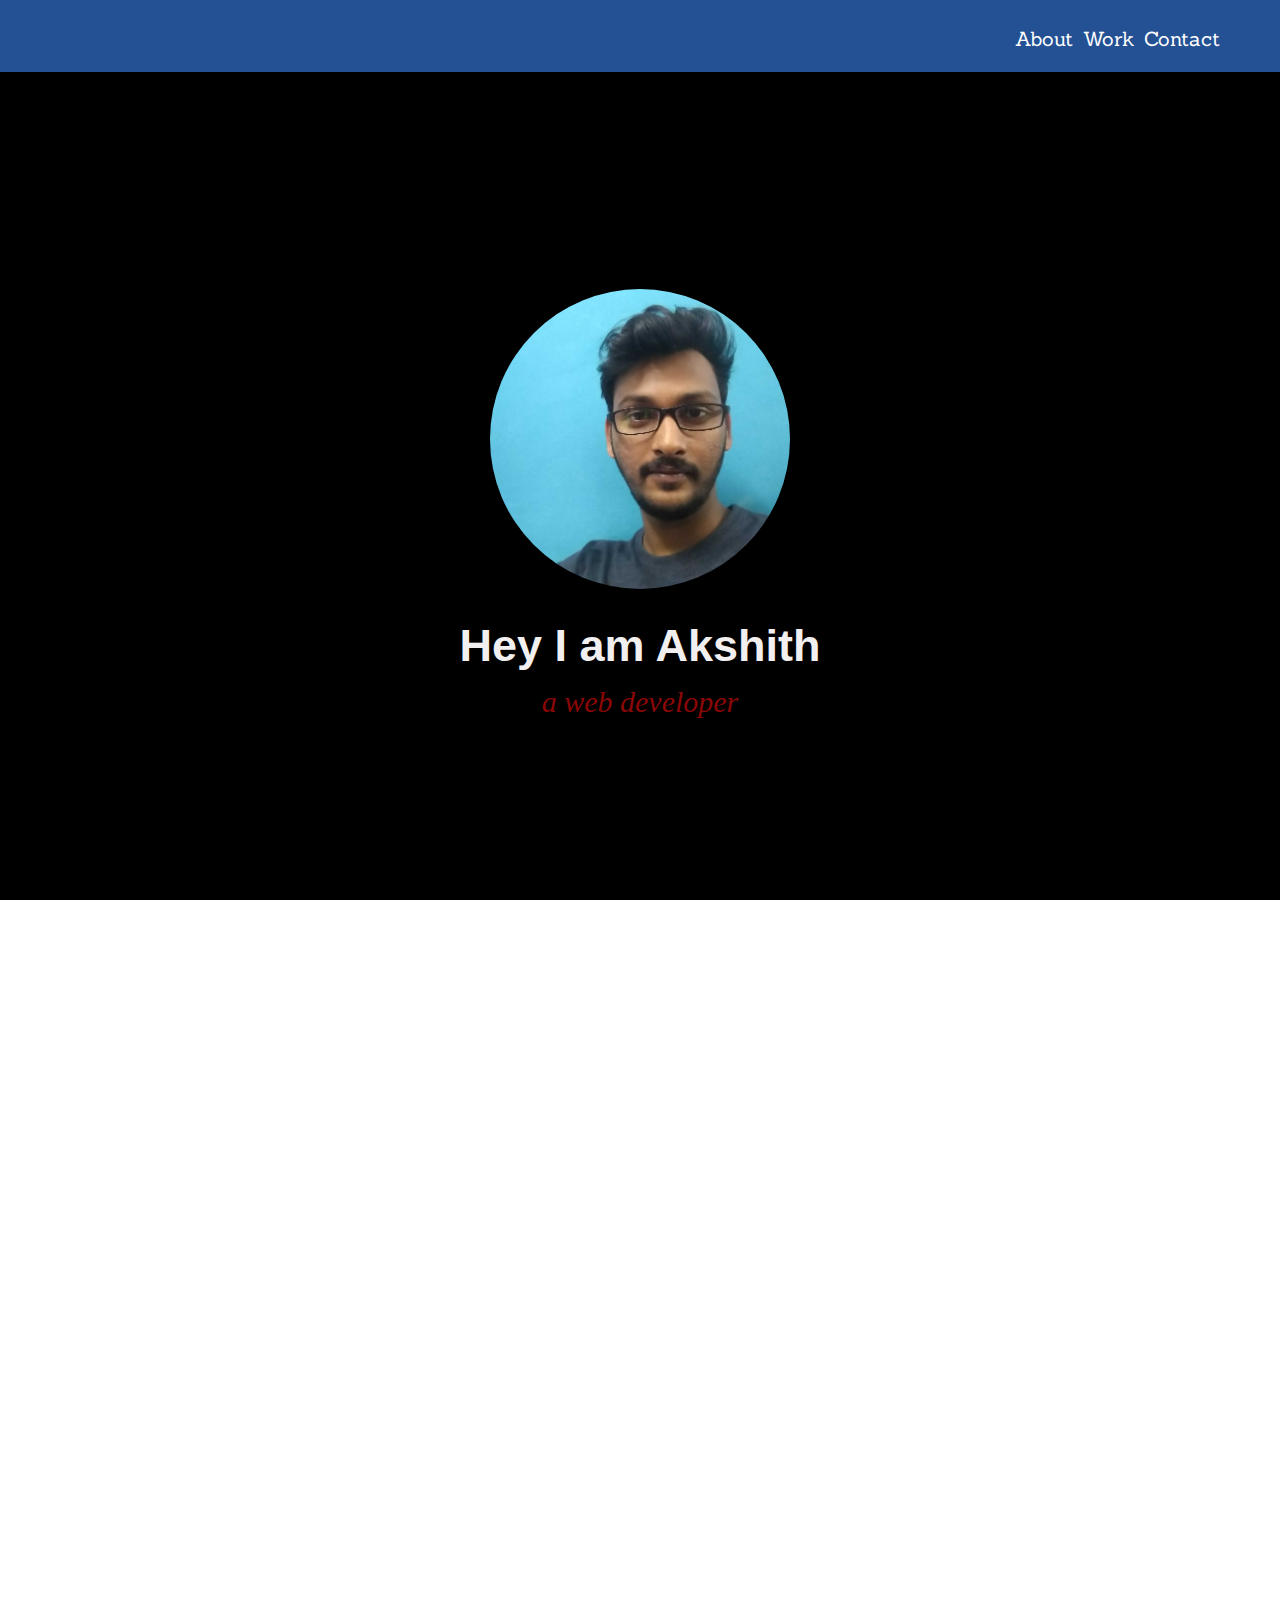
<file: index.html>
<!DOCTYPE html>
<html lang="en">
<head>
    <meta charset="UTF-8">
    <meta name="viewport" content="width=device-width, initial-scale=1.0">
    <meta http-equiv="X-UA-Compatible" content="ie=edge">
    <title>Portfolio</title>
    <link rel="stylesheet" href="https://maxcdn.bootstrapcdn.com/font-awesome/4.6.3/css/font-awesome.min.css">
    <link rel="stylesheet" href="https://use.fontawesome.com/releases/v5.8.2/css/all.css" integrity="sha384-oS3vJWv+0UjzBfQzYUhtDYW+Pj2yciDJxpsK1OYPAYjqT085Qq/1cq5FLXAZQ7Ay" crossorigin="anonymous">
    <link href="https://fonts.googleapis.com/css?family=Tangerine&display=swap" rel="stylesheet">
    <link href="https://fonts.googleapis.com/css?family=Sanchez&display=swap" rel="stylesheet">
    <link rel="stylesheet" href="./styles.css">
</head>
<body>
    <nav id="navbar" class="nav">
        <ul class="nav-list">
            <li><a href="#welcome-section">About</a></li>
            <li><a href="#projects-section">Work</a></li>
            <li><a href="#contact-section">Contact</a></li>
        </ul>
    </nav>
    <section id="welcome-section" class="welcome-section">
        <img src="./pic4.png">
        <h1>Hey I am Akshith</h1>
        <p> a web developer</p>
    </section>
    <section id="projects-section">
        <h2 class="project-section-header"> These are some of my projects</h2>
      <div class="project-items">
            <div class="project-title">
                <div class="s">
                    <a href="./tribute/tribute.html" target="_blank">
                    <img src="./pic1.png">
                    </a>
                </div>
                <div class="project-name">
                    <a href="./tribute/tribute.html" target="_blank">Tribute Page</a>
                </div>
            </div>
          <div class="project-title">
                <div class="s">
                    <a href="./survey/form.html" target="_blank" >
                        <img src="./pic2.png" >
                    </a>
                </div>
                    <div class="project-name">
                        <a href="./survey/form.html" target="_blank">Survey Page</a>
                    </div>
          </div>
          <div class="project-title">
              <div class="s">
                  <a href="./product landing/product..html" target="_blank">
                <img src="./pic3.png" >
            </a>
              </div>
              <div class="project-name">
                  <a href="./product landing/product..html" target="_blank">Product Landing Page</a>
              </div>
          </div>
      </div>
    </section>
    <section class="contact-section" id="contact-section">
        <h2 class="contact-section-header">Lets work together...</h2>
        <p> How do you take your coffee?</p>
        <div class="contact-links">
          <ul>
               
                <a href="https://www.facebook.com/akshith.kumar.96" class="contact-details">
                    <i class="fab fa-facebook-square"></i> facebook</a>
                    <a href="mailto: akshithkumar07@gmail.com" class="contact-details"><i class="fas fa-at"></i>send a mail</a>
                    <a href="https://github.com/akshithseegiri" class="contact-details"><i class="fab fa-github"></i>Github</a>
                    <a href="tel:7331109080" class="btn contact-details"><i class="fas fa-mobile-alt"></i>Call me</a>
                    <a href="tel:7331109080" class="btn contact-details"><i class="fab fa-whatsapp">Whatsapp me</i></a>
          </ul>
         </div>
    </section>
    <footer>
    <div id="last">© Created by Akshith</div>
    </footer>
</body>
</html>
</file>
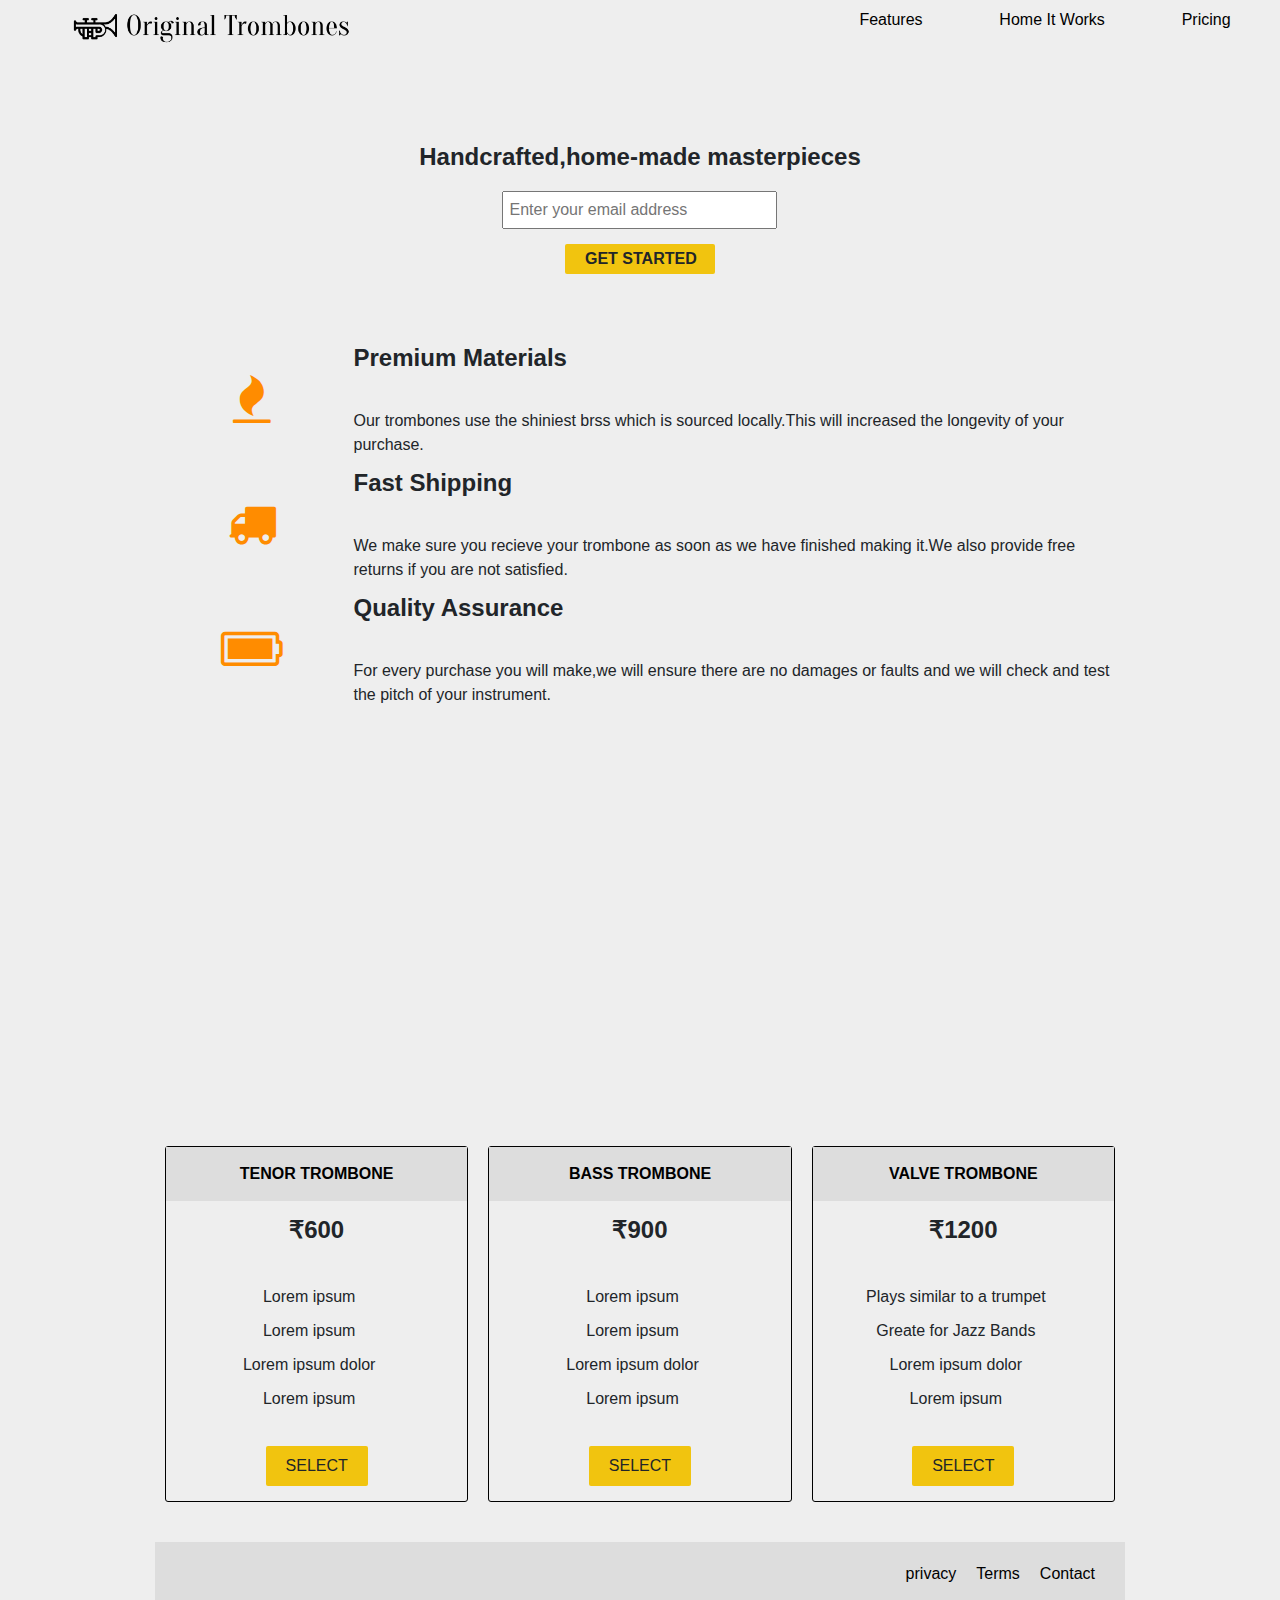
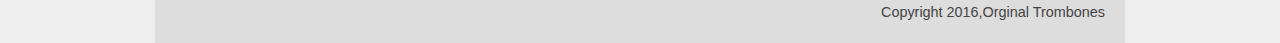
<file: product landing/product..html>
<!DOCTYPE html>
<html lang="en">

<head>
    <meta charset="UTF-8">
    <meta name="viewport" content="width=device-width, initial-scale=1.0">
    <meta http-equiv="X-UA-Compatible" content="ie=edge">
    <title>Product landing page</title>
    <link rel="stylesheet" href="https://stackpath.bootstrapcdn.com/bootstrap/4.3.1/css/bootstrap.min.css" integrity="sha384-ggOyR0iXCbMQv3Xipma34MD+dH/1fQ784/j6cY/iJTQUOhcWr7x9JvoRxT2MZw1T" crossorigin="anonymous">
    <link rel="stylesheet" href="product.css">

    <link rel="stylesheet" href="https://stackpath.bootstrapcdn.com/font-awesome/4.7.0/css/font-awesome.min.css">
    <link rel="stylesheet" href="https://www.youtube.com/watch?v=y8Yv4pnO7qc">


</head>

<body translate="no">

    <div id="page-wrapper">
    <header id="header">
        <div class="logo">
            <img id="header-img" src="product page.png" alt="original_trombones logo">
        </div>
        <nav id="nav-bar">
            <ul>
                <li>
                    <a class="nav-link" href="#features">Features</a>
                </li>
                <li>
                    <a class="nav-link" href="#how-it-works">Home It Works</a>
                </li>
                <li>
                    <a class="nav-link" href="#pricing"> Pricing</a>
                </li>
            </ul>
        </nav>
    </header>
    <div class="container"></div>
    <section id="hero">
        <h2>Handcrafted,home-made masterpieces</h2>
        <form id="form" action="https://www.freecodecamp.com/email-submit">

            <input name="email" id="email" type="email" placeholder="Enter your email address" required>
            <input id="submit" type="submit" value="Get started" class="btn">
        </form>
    </section>
     <div class="container">
     <section id="features">
            <div class="grid">
                    <div class="icon">
                        <i class="fa fa-3x fa-fire"></i>
                    </div>
                    <div class="desc">
                        <h2>Premium Materials</h2>
                    <p>
                        Our trombones use the shiniest brss which is sourced locally.This will increased the longevity of
                        your purchase.
                    </p>
                </div>
            </div>
        <div class="grid">
            <div class="icon">
            <i class="fa fa-3x fa-truck"></i>
        </div>
        <div class="desc">
            <h2>Fast Shipping</h2>
            <p>
                We make sure you recieve your trombone as soon as we have finished making it.We also provide free returns if
                you are not satisfied.
    
            </p>
         </div>
        </div>
        <div class="grid">
            <div class="icon">
            <i class="fa fa-3x fa-battery-full" aria-hidden="true"></i>
        </div>
        <div class="desc">
            <h2>Quality Assurance</h2>
            <p>For every purchase you will make,we will ensure there are no damages or faults and we will check and test the
                pitch of your instrument.</p>
        </div>
        </div>
    </section>

       
    <section id="how-it-works">
        <iframe id="video" height="315" src="https://www.youtube-nocookie.com/embed/y8Yv4pnO7qc?rel=0&amp;controls=0&amp;showinfo=0" frameborder="0" allowfullscreen>
        </iframe>
    </section>
    <section id="pricing">
        <div class="product"id="tenor">
            <div class="level">Tenor Trombone</div>
            <h2>₹600</h2>
            <ol>
                <li>Lorem ipsum</li>
                <li>Lorem ipsum</li>
                <li>Lorem ipsum dolor</li>
                <li>Lorem ipsum</li>
            </ol>
            <button class="btn">Select</button>

        </div>
        <div class="product" id="bass">
            <div class="level">Bass Trombone</div>
            <h2>₹900</h2>
            <ol>
                <li>Lorem ipsum</li>
                <li>Lorem ipsum</li>
                <li>Lorem ipsum dolor</li>
                <li>Lorem ipsum</li>
            </ol>
            <button class="btn">Select</button>
        </div>
        <div class="product" id="valve">
            <div class="level">Valve Trombone</div>
            <h2>₹1200</h2>
            <ol>
                <li>Plays similar to a trumpet</li>
                <li>Greate for Jazz Bands</li>
                <li>Lorem ipsum dolor</li>
                <li>Lorem ipsum</li>
            </ol>
            <button class="btn">Select</button>
        </div>

    </section>
    <footer>
        <ul>
            <li>
                <a href="#">privacy</a>
            </li>
            <li>
                <a href="#">Terms</a>
            </li>
            <li>
                <a href="#">Contact</a>
            </li>

        </ul>
        <span>Copyright 2016,Orginal Trombones</span>
    </footer>
    

</body>

</html>
</file>
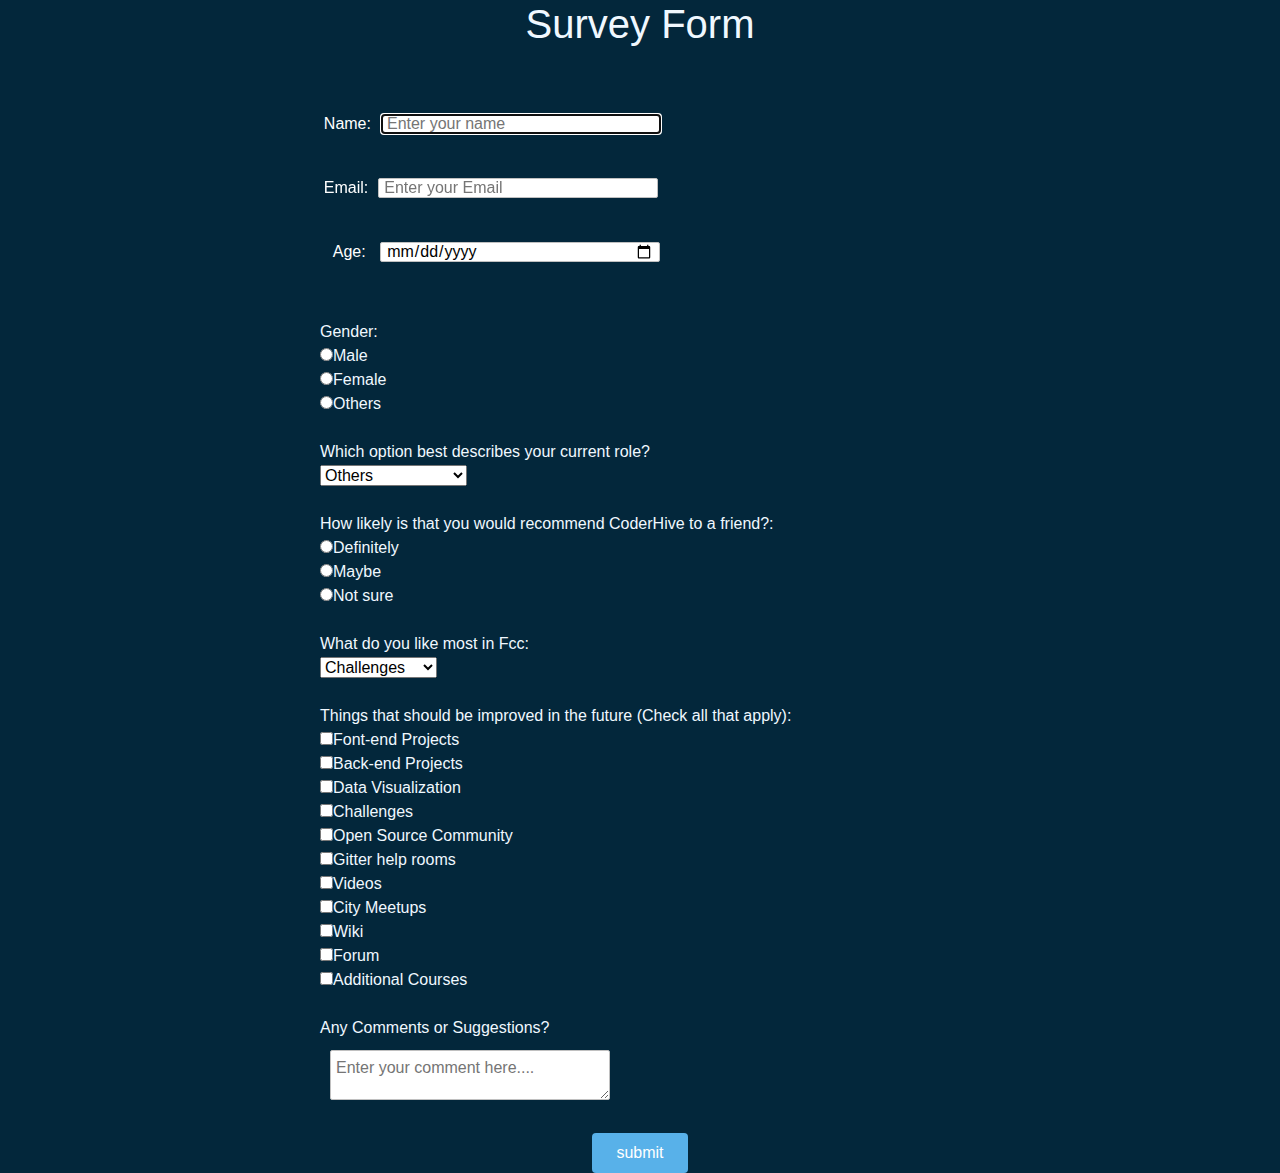
<file: survey/form.html>
<!DOCTYPE html>
<html lang="en">
<head>
    <meta charset="UTF-8">
    <meta name="viewport" content="width=device-width, initial-scale=1.0">
    <meta http-equiv="X-UA-Compatible" content="ie=edge">
    <title>Form</title>
    <link rel="stylesheet" href="https://stackpath.bootstrapcdn.com/bootstrap/4.3.1/css/bootstrap.min.css" integrity="sha384-ggOyR0iXCbMQv3Xipma34MD+dH/1fQ784/j6cY/iJTQUOhcWr7x9JvoRxT2MZw1T" crossorigin="anonymous">
    <link rel="stylesheet" href="form.css">
</head>
<body>
    <div class="heading">
    <h1>Survey Form</h1><br><br>
    </div>
    <div class="style">

    <form>
        <div class="age3">
        Name:<input autofocus type="text"name="name" class="input-field" placeholder="Enter your name" required></div><br>
        <div class="age2">
        Email:<input type="email" name="email" id="email" class="input-field" required placeholder="Enter your Email"></div><br>
       <div class="age"> 
            Age:    <input type="date"name="age" class="input-field"  required></div><br><br>
            <p>
        Gender:<br>
        <input type="radio" name="Gender">Male<br>
        <input type="radio"name="Gender">Female<br>
        <input type="radio"name="Gender">Others<br><br>
        Which option best describes your current role?<br>
        <select>
            <option value="Others">Others</option>
            <option value="Student">Student</option>
            <option value="Full Time Job">Full Time Job</option>
            <option value="Full Time Learner">Full Time Learner</option>
            <option value="Prefer not to say">Prefer not to say</option>
        </select><br><br>
        How likely is that you would recommend CoderHive to a friend?:<br>
        <input type="radio" name=" How likely is that you would recommend CoderHive to a friend?">Definitely<br>
        <input type="radio" name=" How likely is that you would recommend CoderHive to a friend?">Maybe<br>
        <input type="radio" name=" How likely is that you would recommend CoderHive to a friend?">Not sure<br><br>
         
        What do you like most in Fcc:<br>
        <select>
            <option value="Challenges">Challenges</option>
            <option value="Projects">Projects</option>
            <option value="Community">Community</option>
            <option value="Open Source">Open Source</option>

        </select><br><br>

       
        Things that should be improved in the future (Check all that apply):<br>
        <input type="checkbox">Font-end Projects<br>
        <input type="checkbox">Back-end Projects<br>
        <input type="checkbox">Data Visualization<br>
        <input type="checkbox">Challenges<br>
        <input type="checkbox">Open Source Community<br>
        <input type="checkbox">Gitter help rooms<br>
        <input type="checkbox">Videos<br>
        <input type="checkbox">City Meetups<br>
        <input type="checkbox">Wiki<br>
        <input type="checkbox">Forum<br>
        <input type="checkbox">Additional Courses<br><br>

        Any Comments or Suggestions?<br>
        <textarea id="comments" class="input-field" style="height:50px;resize:vertical;" name="comment" placeholder="Enter your comment here...."></textarea><br></p>
        <div class="s3">
        <button id="s2" type="submit">submit</button>
        </div>
    </form>
    </div>
</body>
</html>
</file>
<file: styles.css>
html,body{
    margin: 0;
    padding: 0;
    width: 100vw;
    height: 100vh;
    overflow-x: hidden;
    overflow-y: scroll;
}
nav{
    display: flex;
    justify-content:flex-end;
    background-color:rgb(36, 81, 148);
    width: 100vw;
    object-fit: contain;
    position: fixed;


}
.welcome-section img{
    width: 300px;
    height: 300px;
    border-radius: 50%;
    display: block;
}
.nav-list{
    display: flex;
    list-style: none;
    margin-right: 50px;
    
}
.nav-list a{
    padding-top: 10px;
    padding-right: 10px;
    padding-bottom: 5px;
    display: block;
    font-size: 20px;
}
a{
    text-decoration: none;
    color: white;
    font-family: 'Sanchez', serif;

}
#welcome-section{
    background-color: black;
    display: flex;
    flex-direction: column;
    width: 100%;
    height: 100vh;
    padding-top: 69px;
    align-items: center;
    justify-content: center;
}
h1{
    color: rgb(241, 239, 239);
    font-size: 45px;
    text-align: center;
    margin-bottom: 13px;
    font-family: 'Raleway', sans-serif;
}
.welcome-section > p{
   
    color:  rgb(138, 7, 7);
    font-size: 30px;
    margin-top: 0%;
    text-align: center;
    font-style: italic;
}
#projects-section{
    background-color: rgba(34, 42, 97, 0.691);
    width: 100%;
    height: auto;
    align-items: center;
    justify-content: center;
    flex-direction: column;
    display: flex;
  
}
.project-items{
    display: flex;
    padding: 40px;
    flex-wrap: wrap;
    transition: all 1s;
}
.project-section-header{
    text-align: center;
    font-size: 30px;
    color: white;
    font-weight: 700;
    border-bottom: 3px solid white;
    max-width: 640px;
    margin: 0 auto 6rem auto;
    padding-top:30px; 
}
.project-title{
    display: flex;
    flex-direction: column;
    padding:10px; 
    justify-content: space-between;
    height: 350px;
    widows: 300px;
    margin:10px 30px;
    text-align: center;
    background: var(--main-gray);
}
.project-title img{
    width: 300px;
    height: 300px;
    border-top: 10px;
    border: 3px solid rgb(26, 25, 24);
    
}
.project-name{
    padding-top: 10px;
    padding-bottom: 10px;
    border: 3px solid rgb(29, 28, 28);
}
.contact-section{
    background-color: rgb(34, 34, 34);
    display: flex;
    flex-direction: column;
    width: 100%;
    height: 80vh;
    padding-top: 100px;
    align-items: center;
    justify-content: center;

}
.contact-section-header{
    text-align: center;
    font-size: 40px;
    color: white;
    font-weight: 700;
    max-width: 640px;
    margin: 0 auto 1rem auto;
    
}
.contact-section > p{
    font-style: italic;
    color: aliceblue;
    margin-top: 0%;
    text-align: center;
}
.contact-links{
    display:flex;
    justify-content: center;
    width: 100%;
    margin-top: 0px;
    flex-wrap: wrap;
    max-width: 980px;
    padding-top: 0px;
    padding-bottom: 50px;
    transition: all 1s;
    
}
.contact-details {
    color: white;
    display: inline-block;
    padding-top: 1rem;
    padding-right: 2rem;
    padding-bottom: 1rem;
    padding-left: 2rem;
    margin: 10px;
    font-size: 20px;
}
.contact-details:hover{
    transform: scale(1.1)
}
#last{
    border-top: 4px solid rgb(122, 24, 24);
    background-color:black;
    display: flex;
    flex-direction: column;
    width: 100%;
    height: 20vh;
    align-items: center;
    font-size: 20px;
    justify-content: center;
    color: wheat

}
</file>
<file: product landing/product.css>
body{
    background-color: #eee;
    font-family: 'Lato',sans-serif;
}
 img{
    width: 100%;
    height: !00%;
    max-width: 300px;
    display: flex;
    justify-content: center;
    align-items: center;
    text-align: center;
    margin-left: 20px;
}
h2{
    display: block;
    font-size: 1.5em;
    margin-block-start: 0.83em;
    margin-block-end: 0.83em;
    margin-inline-start: 0px;
    margin-inline-end: 0px;
    font-weight: bold;
}
p{
    display: block;
    margin-block-start: 1em;
    margin-block-end: 1em;
    margin-inline-start: 0px;
    margin-inline-end: 0px;
}
nav{
    font-weight: 400;
}
@media (max-width:650px){
nav{
    margin-top: 10px;
    width: 100px;
    display: flex;
    flex-direction: column;
    align-items: center;
    text-align: center;
    padding: 0 50px;
}
}
nav > ul {
    width: 35vw;
    display: flex;
    flex-direction: row;
    justify-content: space-around;
}
@media (max-width:650px){
nav > ul{
    flex-direction: column;
}
}
li{
    list-style-type: none;
    list-style-position: initial;
    list-style-image: initial;
}
@media (max-width:650px){

nav li{
    padding-bottom: 5px;
}
}
.btn{
    padding: 0 20px;
    height: 40px;
    font-size: 1em;
    font-weight: 900;
    text-transform: uppercase;
    border: 3px black solid;
    border-radius: 2px;
    background: transparent;
    cursor: pointer;

}
.grid{
    display: flex;
}
@media(max-width: 600px){
header {
        flex-wrap: wrap;
}
}


#header{
    top:0;
    padding-top: 0px;
    scroll-padding-right: 20px;
    padding-bottom: 0px;
    padding-left: 20px;
    display: flex;
    justify-content: space-around;
    align-items: center;
    background-color: #eee;
}
#nav{
    margin-top: 10px;
    width: 100%;
    display: flex;
    flex-direction: column;
    align-items: center;
    text-align: center;
    padding: 0 50px;

}
a{
    color: black;
    text-decoration-line: none;
    text-decoration-style: initial;
    text-decoration-color: initial;

}
.container{
    max-width: 1000px;
    width: 100%;
    margin: 0 auto;
    margin-top: 0px;
    margin-right: auto;
    margin-bottom: 0px;
    margin-left: auto;
}
#hero {
    display: flex;
    flex-direction: column;
    align-items: center;
    justify-content: center;
    text-align: center;
    height: 200px;
    margin-top: 50px;
}   
#hero > h2 {
    margin-bottom: 20px;
    word-wrap: break-word;
}  
#hero input[type="email"]{
    max-width: 275px;
    width: 100%;
    padding-top: 5px;
    padding-right: 5px;
    padding-bottom: 5px;
    padding-left: 5px;
}
#hero input[type="submit"]{
    max-width: 150px;
    width: 100%;
    height: 30px;
    margin: 15px 0;
    border: 0;
    background-color: #f1c40f;
}
#hero input[type="submit"]:hover{
    background-color: orange;
    transition: background-color 1s;
}
@media (max-width: 650px){
#hero {
    margin-top: 120px;
}
}
#features{
    margin-top: 30px;
}
.grid{
    display: flex;
}
#features .icon {
    display: flex;
    align-items: center;
    justify-content: center;
    height: 125px;
    width: 20vw;
    color: darkorange;
}
@media (max-width: 550px){
#features .icon{
    display: none;
}
}
#features .desc{
    display: flex;
    flex-direction: column;
    justify-content: center;
    height: 125px;
    width: 80vw;
    padding:  5px;
}
@media (max-width: 550px){
#features .desc {
    width: 100%;
    text-align: center;
    padding-top: 0px;
    padding-right: 0px;
    padding-bottom: 0px;
    padding-left: 0px;
    height: 150px;
}
}
@media (max-width: 650px){
#features{
    margin-top: 0;
}
}
.fa-3x{
    font-size: 3em;
}
.fa{
    display: inline-block;
    font: normal normal normal 14px/1;
    font-style: normal;
    font-variant-ligatures: normal;
    font-variant-caps: normal;
    font-variant-numeric: normal;
    font-variant-east-asian: normal;
    font-weight: normal;
    font-stretch: normal;
    font-size: inherit;
    line-height: 1;
    font-family: FontAwesome;
    font-size: inherit;
    text-rendering: auto;
    -webkit-font-smoothing: antialiased;
}
#how-it-works{
    margin-top: 50px;
    display: flex;
    justify-content: center;
}
#how-it-works > iframe {
    max-width: 560px;
    width: 100%;
}
@media (max-width: 800px){
#pricing{
    flex-direction: column;
}
}
#pricing{
    margin-top: 60px;
    display: flex;
    flex-direction: row;
    justify-content: center;
}
.product{
    display: flex;
    flex-direction: column;
    align-items: center;
    text-align: center;
    width: calc(100% / 3);
    margin-top: 10px;
    margin-right: 10px;
    margin-bottom: 10px;
    margin-left: 10px;
    border: 1px solid black;
    border-radius: 3px;
}
.product > .level {
    background-color: #ddd;
    color: black;
    padding-top: 15px;
    padding-right: 0px;
    padding-bottom: 15px;
    padding-left: 0px;
    width: 100%;
    text-transform: uppercase;
    font-weight: 700;

}
.product > h2 {
    margin-top: 15px;
}
.product > ol {
    margin-top: 15px;
    margin-right: 20px;
    margin-bottom: 15px;
    margin-left: 5px;
}
.product > ol >li {
    padding-top: 5px;
    padding-right: 0px;
    padding-bottom: 5px;
    padding-left: 0px;
}
.product > button{
    border: 0;
    margin: 15px 0;
    background-color: #f1c40f;
    font-weight: 400;

}
.product > button:hover{
    background-color: orange;
    transition: background-color 1s;
}
@media (max-width: 800px){
#pricing {
    flex-direction: column;
}
.product{
    max-width: 300px;
    width: 100%;
    margin: 0 auto;
    margin-bottom: 10px;
}
}
.logo{
    width: 60vw;
}
@media (max-width: 650px){
.logo{
    margin-top: 15px;
    margin-right: 35px;
    width: 100%;
    position: relative;
}
}
.logo > img {
    width: 100%;
    height: 100%;
    max-width: 300px;
    display: flex;
    justify-content: center;
    align-items: center;
    text-align: center;
    margin-left: 20px;
}
@media (max-width: 650px){
 .logo > img{
     margin: 0 auto;
     margin-top: 0px;
     margin-right: auto;
     margin-bottom: 0px;
     margin-left: auto;
 }   
}

#page-wrapper{
    position: relative;
}
footer{
margin-top: 30px;
background-color: #ddd;
padding-top: 20px;
padding-right: 20px;
padding-bottom: 20px;
padding-left: 20px;
}
footer > ul {
    display: flex;
    justify-content: flex-end;
}
footer > ul > li{
    padding: 0 10px;
}
footer > span {
    margin-top: 5px;
    display: flex;
    justify-content: flex-end;
    font-size: 0.9em;
    color: #444;
}
*{
    margin-top: 0px;
    margin-right: 0px;
    margin-bottom: 0px;
    margin-left: 0px;
    padding-top: 0px;
    padding-right: 0px;
    padding-bottom: 0px;
    padding-left: 0px;
    box-sizing: border-box;
}
</file>
<file: survey/form.css>
.heading{
    text-align: center;
}
h1{
    text-align: center;
    color: aliceblue;
    
  }
body{
    background-color: rgb(3, 39, 59);
    
}
p{
    color: aliceblue;
    font-family: 'Segoe UI', Tahoma, Geneva, Verdana, sans-serif;
    margin-left: 25%;
    text-align:left;
}
.style{

}
.input-field {
    height: 20px;
    width: 280px;
    padding: 5px;
    margin: 10px;
    border: 1px solid #c0c0c0;
    border-radius: 2px;
}

#s2{
    background-color: #58b1e9;
    border-radius: 4px;
    color: white;
    font-size: 1em;
    height: 40px;
    width: 96px;
    border: 0px solid; 
    margin-left: 0%;
    text-align: center;
}
.s3{
    text-align: center;;
}
.age{
    margin-left: 26%;
    color: white;
}
.age2{
    margin-left: 25.3%;
    color: white;
}
.age3{
    margin-left: 25.3%;
    color: white;
}
</file>
